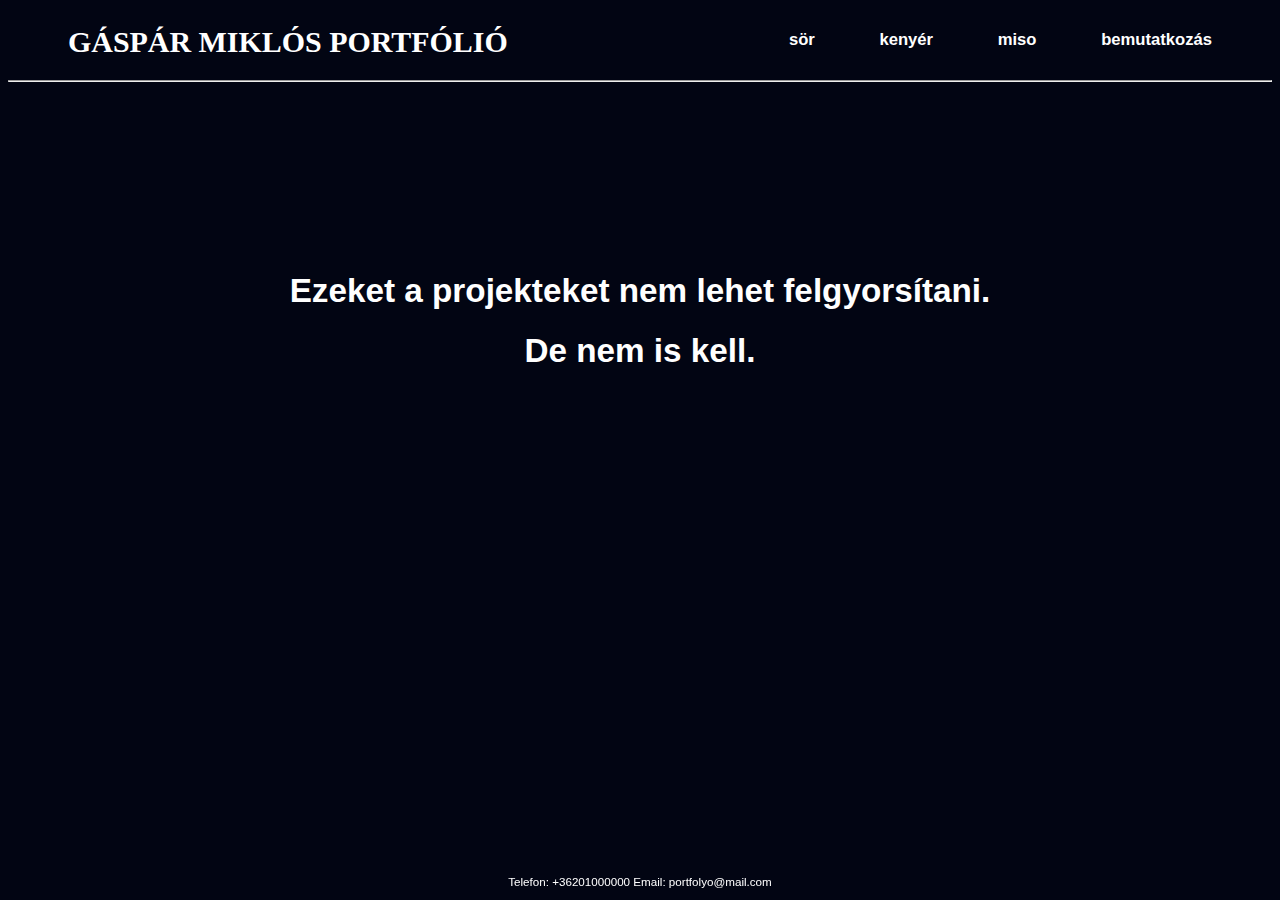
<file: index.html>
<!DOCTYPE html>
<html>
<head>
		<meta charset="utf-8">
		<meta name="viewport" content="width=device-width, initial-scale=1">

		<title>Gáspár Miklós portfólió</title>	
		<link rel="stylesheet" href="mystyle.css">
</head>
<body class="index">
		<div class="menu">
			<a class="cim" href="index.html"><span class="lassits"><b>GÁSPÁR MIKLÓS PORTFÓLIÓ</b></span></a>
			<a class="menu" href="sor.html"><b><span class="sor">sör</span></b></a>
			<a  class="menu" href="kenyer.html"><b><span class="kenyer">kenyér</span></b></a>
			<a class="menu" href="miso.html"><b><span class="miso">miso</span></b></a>
			<a class="menu" href="bemutatkozas.html"><b><span class="rolunk">bemutatkozás</span></b></a>
		</div>
		<hr>
	
		<h1 class="fo">Ezeket a projekteket nem lehet felgyorsítani.</h1>
		<h1>De nem is kell.</h1>
	 
	 	<div class="alul">
	 	<p class="alul">Telefon: +36201000000 Email: portfolyo@mail.com</p>
	 	</div>
		
	 
</body>
</html>
</file>
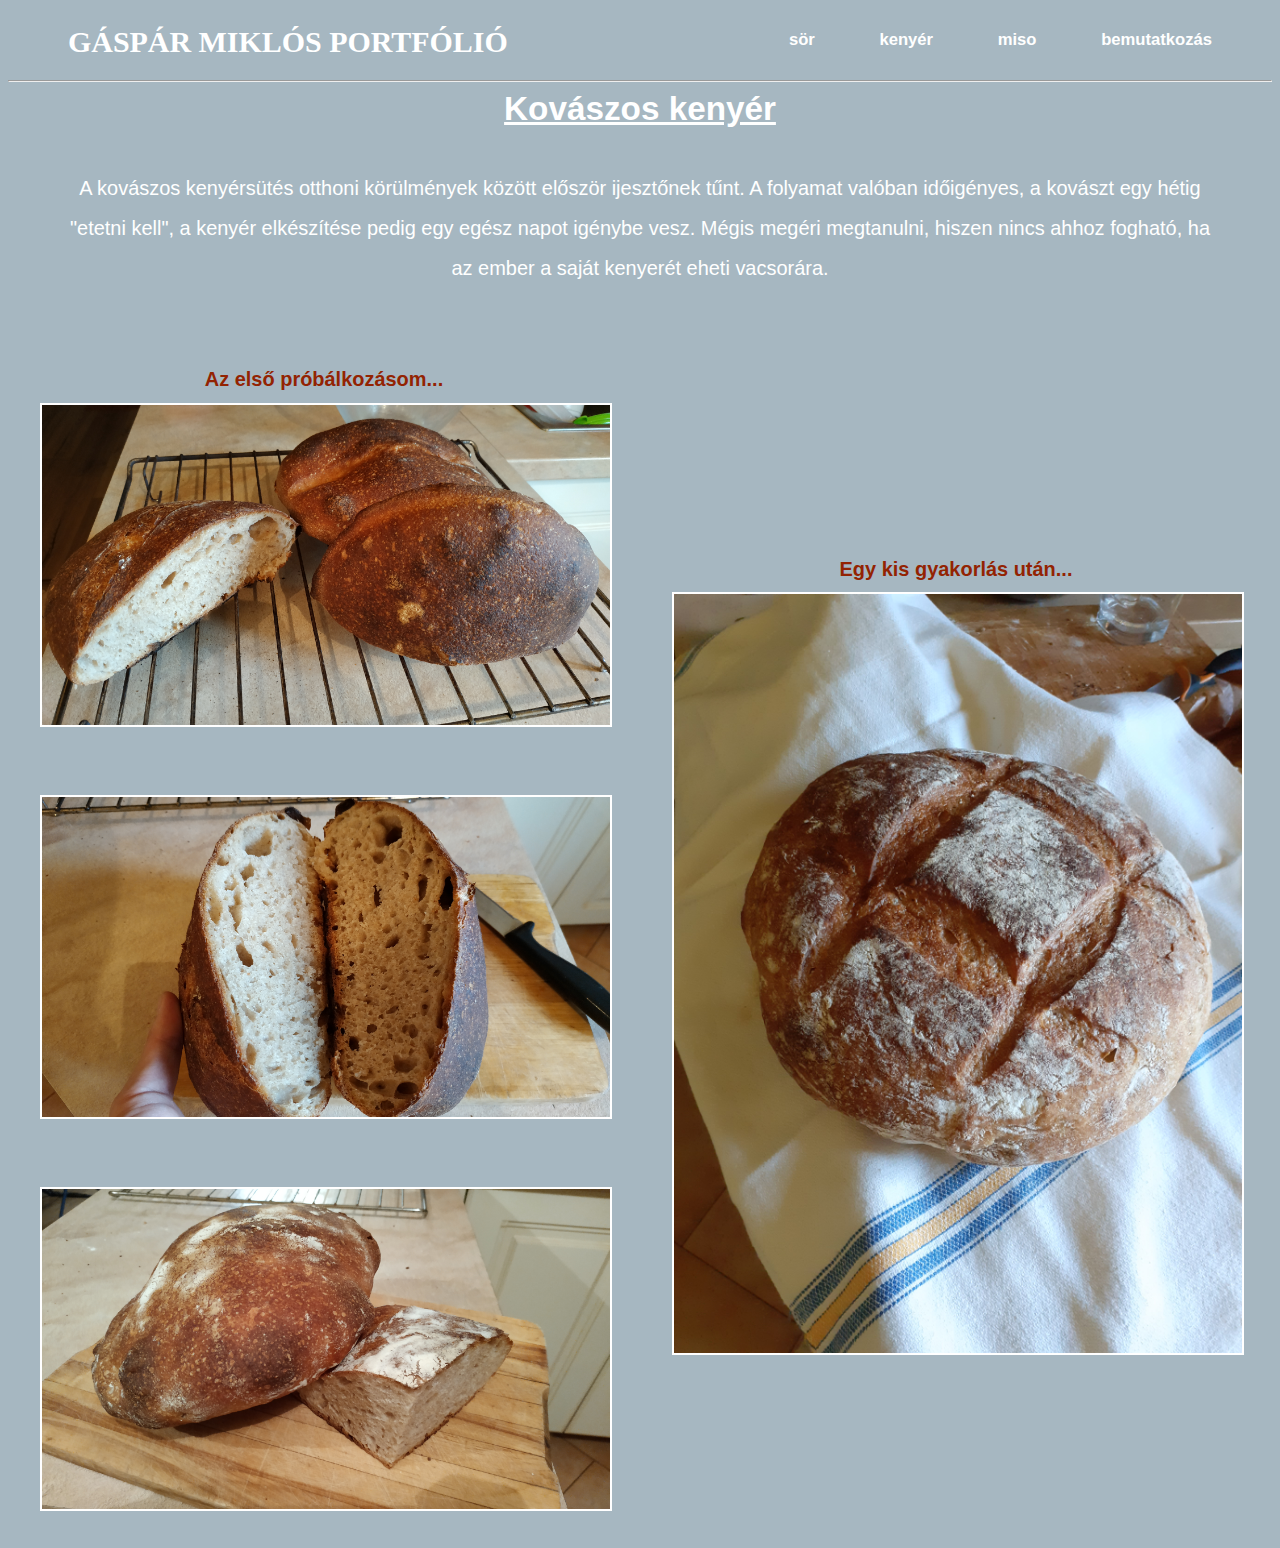
<file: kenyer.html>
<!DOCTYPE html>
<html>
<head>
	<meta charset="utf-8">
	<title>Kovászos kenyér</title>
	<link rel="stylesheet" href="mystyle.css">
</head>
<body class="kenyerlap">
	<div class="menu">
			<a class="cim" href="index.html"><span class="lassits"><b>GÁSPÁR MIKLÓS PORTFÓLIÓ</b></span></a>
			<a class="menu" href="sor.html"><b><span class="sor">sör</span></b></a>
			<a  class="menu" href="kenyer.html"><b><span class="kenyer">kenyér</span></b></a>
			<a class="menu" href="miso.html"><b><span class="miso">miso</span></b></a>
			<a class="menu" href="bemutatkozas.html"><b><span class="rolunk">bemutatkozás</span></b></a>
		</div>
		<hr>
		<h2>
			Kovászos kenyér
		</h2>
		<div><p class="p3">
			A kovászos kenyérsütés otthoni körülmények között először ijesztőnek tűnt. A folyamat valóban időigényes, a kovászt egy hétig "etetni kell", a kenyér elkészítése pedig egy egész napot igénybe vesz. Mégis megéri megtanulni, hiszen nincs ahhoz fogható, ha az ember a saját kenyerét eheti vacsorára.
		</p></div>
		<div class="div1kenyer">
		<p class="kenyercim"><b>Az első próbálkozásom...</b></p>
		<img style="margin: 5%" class="kenyer" width="90%" src="kenyer1.jpg">
		<img style="margin: 5%" class="kenyer" width="90%" src="kenyer2.jpg">
		<img style="margin: 5%" class="kenyer" width="90%" src="kenyer3.jpg">
		</div>
		<div class="div2kenyer">
		<p class="kenyercim"><b>Egy kis gyakorlás után...</b></p>
		<img style="margin: 5%" class="kenyer" width="90%" src="kenyer4.jpg">
		</div>
</body>
</html>
</file>
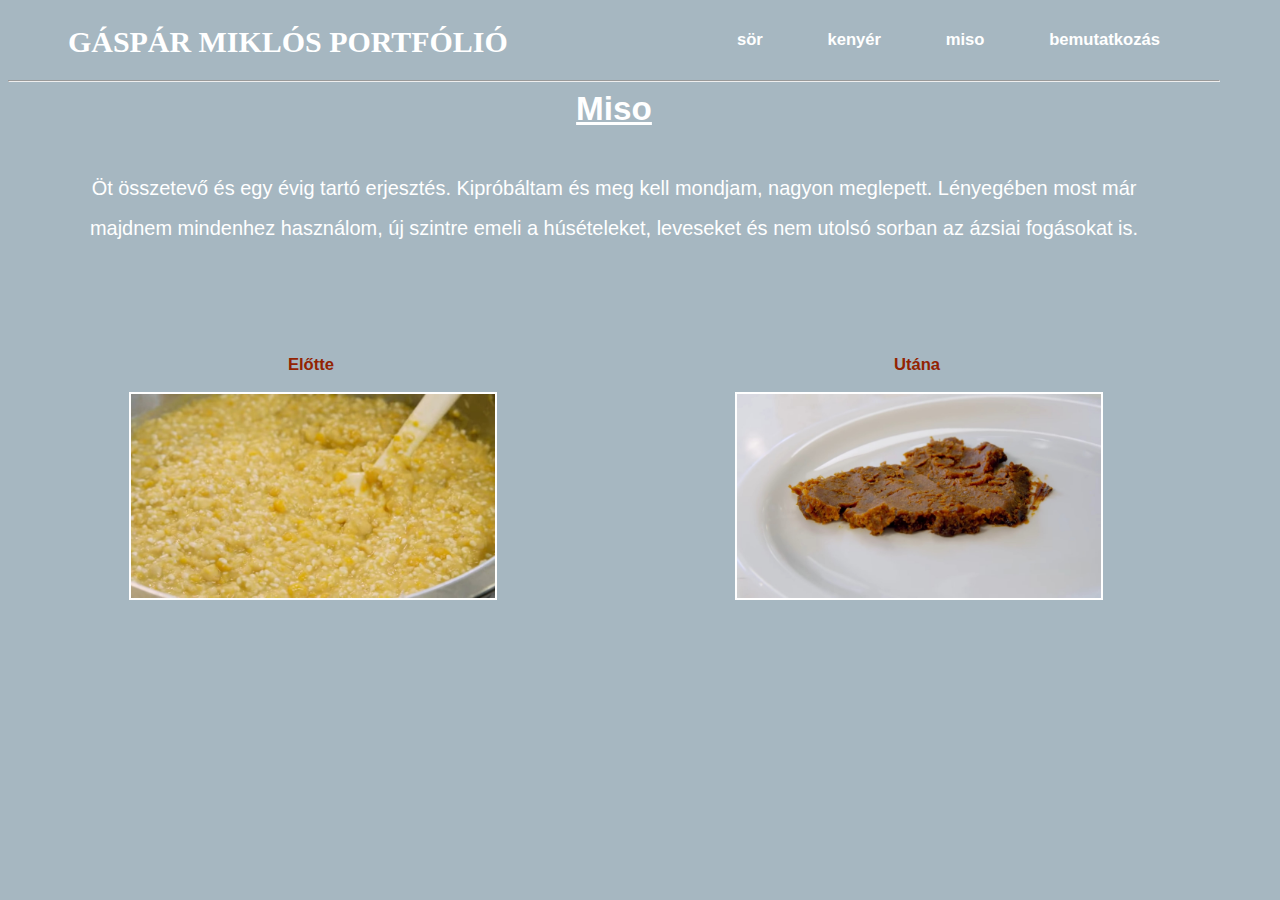
<file: miso.html>
<!DOCTYPE html>
<html>
<head>
	<meta charset="utf-8">
	<title>Miso</title>
	<link rel="stylesheet" href="mystyle.css">
</head>
<body class="miso">
		<div class="menu">
			<a class="cim" href="index.html"><span class="lassits"><b>GÁSPÁR MIKLÓS PORTFÓLIÓ</b></span></a>
			<a class="menu" href="sor.html"><b><span class="sor">sör</span></b></a>
			<a  class="menu" href="kenyer.html"><b><span class="kenyer">kenyér</span></b></a>
			<a class="menu" href="miso.html"><b><span class="miso">miso</span></b></a>
			<a class="menu" href="bemutatkozas.html"><b><span class="rolunk">bemutatkozás</span></b></a>
		</div>
		<hr>

	<h2>Miso</h2>
	<p class="p3">Öt összetevő és egy évig tartó erjesztés. Kipróbáltam és meg kell mondjam, nagyon meglepett. Lényegében most már majdnem mindenhez használom, új szintre emeli a húsételeket, leveseket és nem utolsó sorban az ázsiai fogásokat is. </p>

	<div class="miso1">
		<p><b>Előtte</b></p>
		<img class="miso" width="100%" src="miso1.jpg">
	</div>

	<div class="miso2">
		<p><b>Utána</b></p>
		<img class="miso" width="100%" src="miso2.jpg">
	</div>
</body>
</html>
</file>
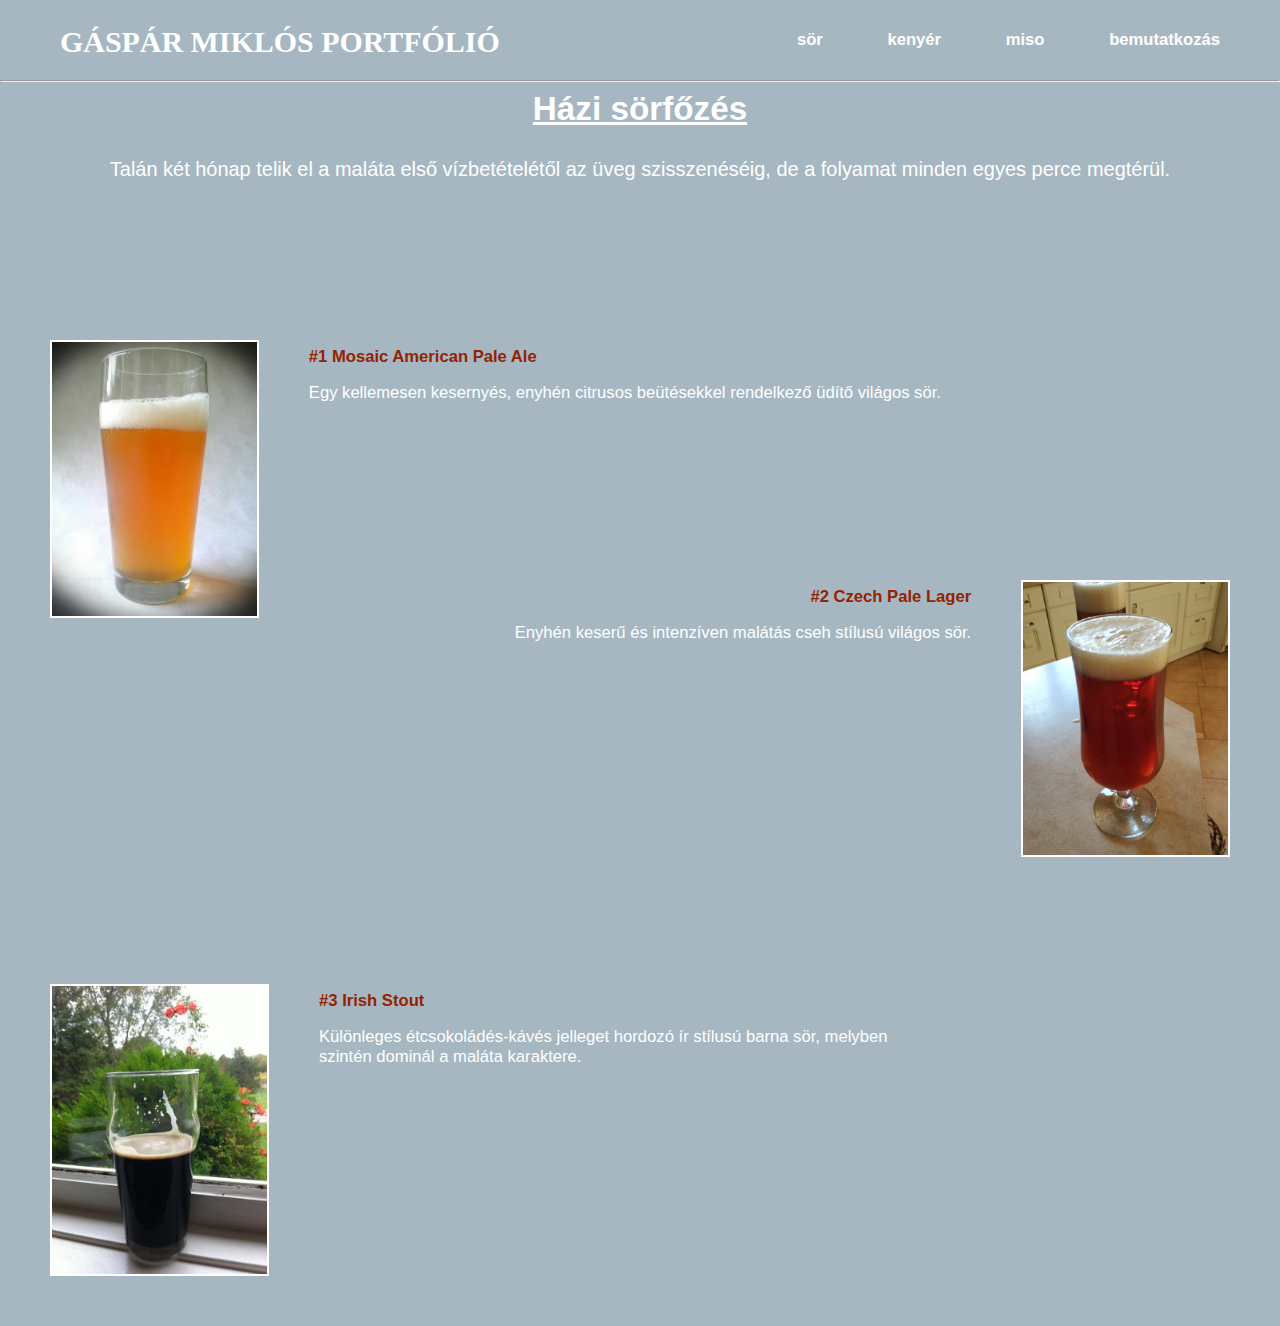
<file: sor.html>
<!DOCTYPE html>
<html>
<head>
	<meta charset="utf-8">

	<title>Házi sörfőzés</title>
	<link rel="stylesheet" href="mystyle.css">
</head>
<body class="sorlap">
	<div class="menu">
			<a class="cim" href="index.html"><span class="lassits"><b>GÁSPÁR MIKLÓS PORTFÓLIÓ</b></span></a>
			<a class="menu" href="sor.html"><b><span class="sor">sör</span></b></a>
			<a  class="menu" href="kenyer.html"><b><span class="kenyer">kenyér</span></b></a>
			<a class="menu" href="miso.html"><b><span class="miso">miso</span></b></a>
			<a class="menu" href="bemutatkozas.html"><b><span class="rolunk">bemutatkozás</span></b></a>
		</div>
		<hr>
	<h2>Házi sörfőzés</h2>
	<p class="sor1">Talán két hónap telik el a maláta első vízbetételétől az üveg szisszenéséig, de a folyamat minden egyes perce megtérül.</p>

	
	
	
	<div class="div3">
		<img class="sor" align="left" width="20%" src="sor1.jpg">
		<p class="sornev"><b>#1 Mosaic American Pale Ale</b></p>
		<p>Egy kellemesen kesernyés, enyhén citrusos beütésekkel rendelkező üdítő világos sör.</p>
	</div>

	<div class="div4">
		<img id="sor2" class="sor" align="right" width="20%" src="sor2m.jpg">
		<p class="sornev"><b>#2 Czech Pale Lager</b></p>
		<p>Enyhén keserű és intenzíven malátás cseh stílusú világos sör.</p>
	</div>

	<div class="div5">
		<img id="sor3" class="sor" align="left" width="24%" src="sor3.jpg">
		<p class="sornev"><b>#3 Irish Stout</b></p>
		<p>Különleges étcsokoládés-kávés jelleget hordozó ír stílusú barna sör, melyben szintén dominál a maláta karaktere.</p>
	</div>

	

	
	
</body>
</html>
</file>
<file: mystyle.css>
body.index{
	
	font-size: 1.3vw;
	color: white;
	font-family: Arial;
	background-color: rgb(2,5,19);		
}
h1 {
	font-size: 200%; 
	text-align: center;
}
.fo{
	margin-top: 15%;
}
div.menu{
	margin-top: 30px;
	margin-bottom: 30px;
	text-align: right;
}
.sor{
	margin-right: 60px;
}
.kenyer{
	margin-right: 60px;
}
.miso{
	margin-right: 60px;
}
.rolunk{
	margin-right: 60px;
}
.lassits{
	float: left;
	margin-left: 60px;
	font-size: 180%;
	margin-top: -5px;
	font-family: velveta;
}




div.alul{
	position:fixed;
	left: 0px;
	right: 0px;
	bottom: 0px;
}
p.alul{
	text-align: center;
	font-size: 70%;
}
a.menu{
	text-decoration: none;
	color: white;
}
a.menu:hover{
	color: rgb(147,35,2);
}




body.bemutatkozas{

	font-size: 1.3vw;
	color: white;
	font-family: Arial;
	background-color: rgb(2,5,19);
}
a.cim{
	text-decoration: none;
	color: white;
}

div.div1{
	margin:0;
	padding: 0;
	display: flex;
	justify-content: center;
	align-items: center;
	font-size: 2vw;
}
div.div2{
	float: right;
	width: 50%;
	
	margin-right: 7%;
	margin-left: 3%;
	margin-top: 11%;	
}
	
p.p2{
	line-height: 3vw;
}

img.en{
	border-style: solid;
	border-width: 2px;
	border-color: white;
}







body.sorlap{
	margin: 0;
	font-size: 1.3vw;
	color: white;
	font-family: Arial;
	background-color: rgb(166,183,193);
}

h2{
	font-size: 200%; 
	text-align: center;
	margin-bottom: 10px;
	margin: auto;
	text-decoration: underline;
}

p.sor1{
	text-align: center;
	font-size: 120%;
	margin:30px;
}

div.div3{
	margin: auto;
	float: left;
	margin-top: 30px;
	width: 80%;
	position: absolute;
	top:260px;
}

div.div4{
	margin: auto;
	margin-left: 20%;
	text-align: right;

	position: absolute;
	top:530px;
}

div.div5{
	margin: auto;
	float: left;
	width: 70%;
	position: absolute;
	top:934px;
}

p.sornev{
	padding-top: 40px;
	color: rgb(147,35,2)
}

img.sor{
	border-style: solid;
	border-width: 2px;
	border-color: white;
	display: block;
  	margin: 50px;
}






body.kenyerlap{
	font-size: 1.3vw;
	color: white;
	font-family: Arial;
	background-color: rgb(166,183,193);
}

p.p3{
	text-align: center;
	font-size: 120%;
	margin-right: 60px;
	margin-left: 60px;
	line-height: 40px;
	margin-top: 40px;
	margin-bottom: 60px;
}

div.div1kenyer{
	width: 50%;
	float: left;
}

img.kenyer{
	margin-top: 15px;
	border-style: solid;
	border-width: 2px;
	border-color: white;
}

div.div2kenyer{
	float: right;
	width: 50%;
	margin-top: 15%;
}

p.kenyercim{
	color: rgb(147,35,2);
	text-align: center;
	margin-bottom: -20px;
	font-size: 120%;
}




body.miso{
	font-size: 1.3vw;
	color: white;
	font-family: Arial;
	background-color: rgb(166,183,193);
}

img.miso{
	border-style: solid;
	border-width: 2px;
	border-color: white;
}

div.miso1{
	float: left;
	width: 30%;
	margin: 30px;
	margin-left:10%;
	text-align: center;
	color: rgb(147,35,2);
}

div.miso2{
	float: right;
	width: 30%;
	margin: 30px;
	margin-right: 10%;
	text-align: center;
	color: rgb(147,35,2);
}
</file>
